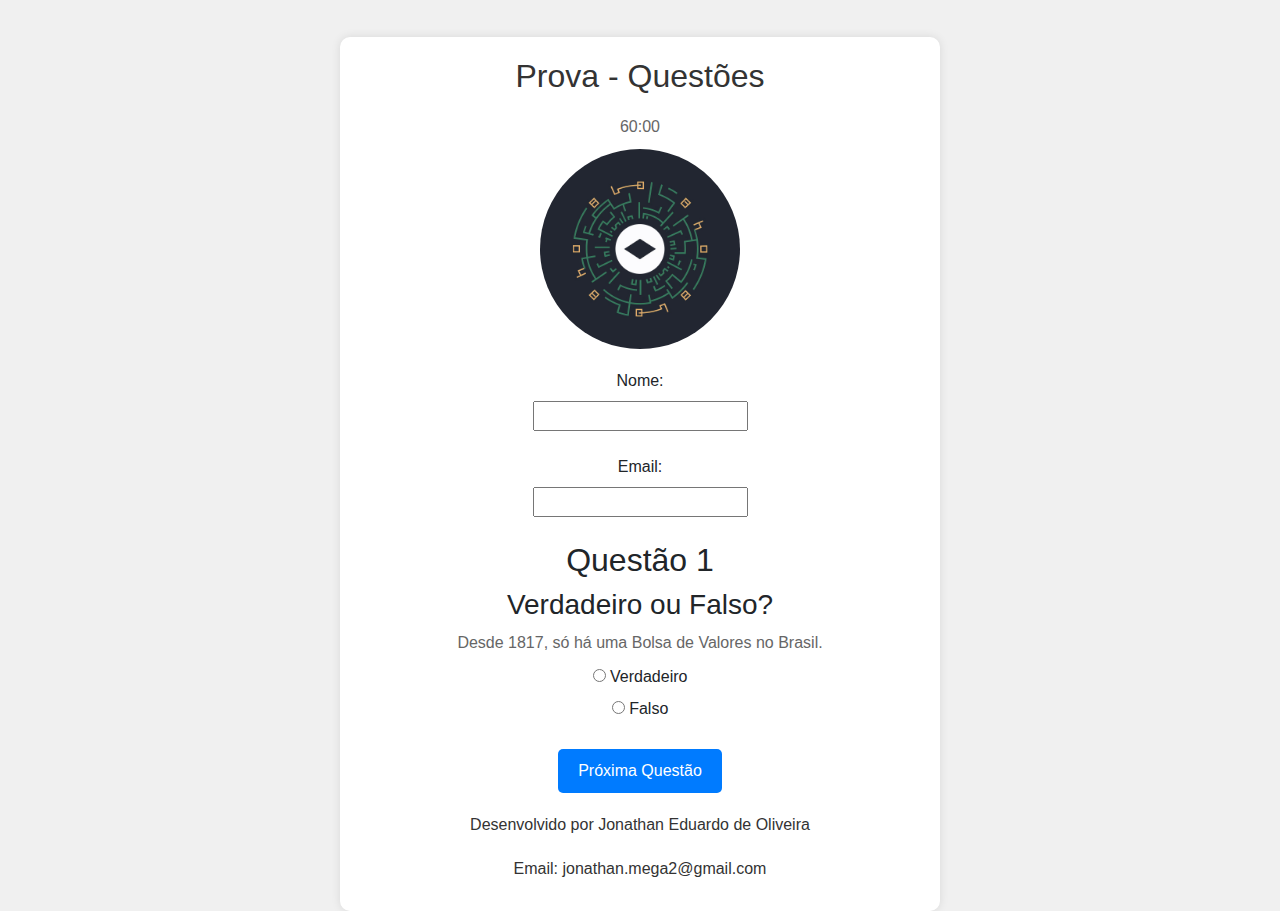
<file: index.html>
<!DOCTYPE html>
<html lang="pt-BR">
<head>
    <meta charset="UTF-8">
    <meta name="viewport" content="width=device-width, initial-scale=1.0">
    <title>Prova - Questões</title>
    <link rel="stylesheet" href="https://stackpath.bootstrapcdn.com/bootstrap/4.5.2/css/bootstrap.min.css">
    <link rel="stylesheet" href="style.css">
</head>
<body>
<div class="container mt-5">
    <header>
    <h1>Prova - Questões</h1>
    <p id="tempo-restante">60:00</p>

    <img src="imagens/logo.jpg" alt="Logo do Meu Site design gráfico com um padrão circular semelhante a um labirinto. No centro, há um hexágono. O padrão consiste em círculos concêntricos preenchidos com caminhos intrincados semelhantes a um labirinto e formas geométricas como retângulos e setas. A paleta de cores inclui tons de verde em um fundo escuro, criando um contraste que destaca a complexidade e simetria do design. " style="max-width: 200px;">

    <form id="myForm">
        <label for="name">Nome:</label><br>
        <input type="text" id="name" name="name"><br><br>
        <label for="email">Email:</label><br>
        <input type="email" id="email" name="email"><br><br>

        <div class="question" id="q1">
            <h2>Questão 1</h2>
            <h3>Verdadeiro ou Falso?</h3>
            <p>Desde 1817, só há uma Bolsa de Valores no Brasil.</p>
            <input type="radio" id="verdadeiro" name="resposta_q1" value="verdadeiro">
            <label for="verdadeiro">Verdadeiro</label><br>
            <input type="radio" id="falso" name="resposta_q1" value="falso">
            <label for="falso">Falso</label><br>
            <button type="button" onclick="mostrarProximaQuestao(1)">Próxima Questão</button>
        </div>

        <div class="question" id="q2" style="display: none;">
            <h2>Questão 2</h2>
            <p>Qual destas é uma empresa de tecnologia?</p>
            <input type="radio" id="apple" name="resposta_q2" value="apple">
            <label for="apple">Apple</label><br>
            <input type="radio" id="ford" name="resposta_q2" value="ford">
            <label for="ford">Ford</label><br>
            <input type="radio" id="microsoft" name="resposta_q2" value="microsoft">
            <label for="microsoft">Microsoft</label><br>
            <input type="radio" id="nike" name="resposta_q2" value="nike">
            <label for="nike">Nike</label><br>
            <button type="button" onclick="mostrarProximaQuestao(2)">Próxima Questão</button>
        </div>

        <div class="question" id="q3" style="display: none;">
            <h2>Questão 3</h2>
            <p>Qual é a fórmula de Bhaskara para calcular as raízes de uma equação do segundo grau?</p>
            <input type="radio" id="resposta_q3_a" name="resposta_q3" value="(-b ± √(b² - 4ac)) / 2a">
            <label for="resposta_q3_a">(-b ± √(b² - 4ac)) / 2a</label><br>
            <input type="radio" id="resposta_q3_b" name="resposta_q3" value="(-b √(b² - 4ac)) / 2a">
            <label for="resposta_q3_b">(-b √(b² - 4ac)) / 2a</label><br>
            <input type="radio" id="resposta_q3_c" name="resposta_q3" value="(b √(b² - 4ac)) / 2a">
            <label for="resposta_q3_c">(b √(b² - 4ac)) / 2a</label><br>
            <input type="radio" id="resposta_q3_d" name="resposta_q3" value="2a / (-b ± √(b² - 4ac))">
            <label for="resposta_q3_d">2a / (-b ± √(b² - 4ac))</label><br>
            <button type="button" onclick="mostrarProximaQuestao(3)">Próxima Questão</button>
        </div>

        <div class="question" id="q4" style="display: none;">
            <h2>Questão 4</h2>
            <p>Qual é o mascote oficial da linguagem de programação Java?</p>
            <input type="radio" id="resposta_q4_a" name="resposta_q4" value="duke">
            <label for="resposta_q4_a">Duke</label><br>
            <input type="radio" id="resposta_q4_b" name="resposta_q4" value="jimmy">
            <label for="resposta_q4_b">Jimmy</label><br>
            <input type="radio" id="resposta_q4_c" name="resposta_q4" value="java-man">
            <label for="resposta_q4_c">Java-Man</label><br>
            <input type="radio" id="resposta_q4_d" name="resposta_q4" value="code-buddy">
            <label for="resposta_q4_d">Code-Buddy</label><br>
            <button type="button" onclick="mostrarProximaQuestao(4)">Próxima Questão</button>
        </div>

        <div class="question" id="q5" style="display: none;">
            <h2>Questão 5</h2>
            <p>Em que ano a linguagem de programação Java foi lançada?</p>
            <input type="radio" id="resposta_q5_a" name="resposta_q5" value="1995">
            <label for="resposta_q5_a">1995</label><br>
            <input type="radio" id="resposta_q5_b" name="resposta_q5" value="2000">
            <label for="resposta_q5_b">2000</label><br>
            <input type="radio" id="resposta_q5_c" name="resposta_q5" value="1990">
            <label for="resposta_q5_c">1990</label><br>
            <input type="radio" id="resposta_q5_d" name="resposta_q5" value="1985">
            <label for="resposta_q5_d">1985</label><br>
            <button type="button" onclick="mostrarProximaQuestao(5)">Próxima Questão</button>
        </div>

        <div class="question" id="q6" style="display: none;">
            <h2>Questão 6</h2>
            <p>Qual é o nome atual da Bolsa de Valores do Brasil?</p>
            <input type="radio" id="resposta_q6_a" name="resposta_q6" value="b3">
            <label for="resposta_q6_a">B3</label><br>
            <input type="radio" id="resposta_q6_b" name="resposta_q6" value="b4">
            <label for="resposta_q6_b">B4</label><br>
            <input type="radio" id="resposta_q6_c" name="resposta_q6" value="b5">
            <label for="resposta_q6_c">B5</label><br>
            <input type="radio" id="resposta_q6_d" name="resposta_q6" value="b6">
            <label for="resposta_q6_d">B6</label><br>
            <button type="button" onclick="mostrarProximaQuestao(6)">Próxima Questão</button>
        </div>

        <div class="question" id="q7" style="display: none;">
            <h2>Questão 7</h2>
            <p>Como você definiria algoritmo em programação?</p>
            <input type="radio" id="resposta_q7_a" name="resposta_q7" value="sequencia_de_passos">
            <label for="resposta_q7_a">Uma sequência de passos para executar uma tarefa</label><br>
            <input type="radio" id="resposta_q7_b" name="resposta_q7" value="metodo_para_corrigir">
            <label for="resposta_q7_b">Um método para corrigir erros de programação</label><br>
            <input type="radio" id="resposta_q7_c" name="resposta_q7" value="conjunto_de_funcoes">
            <label for="resposta_q7_c">Um conjunto de funções para criar um programa</label><br>
            <input type="radio" id="resposta_q7_d" name="resposta_q7" value="estrutura_de_dados">
            <label for="resposta_q7_d">Uma estrutura de dados para armazenar informações</label><br>
            <button type="button" onclick="mostrarProximaQuestao(7)">Próxima Questão</button>
        </div>

        <div class="question" id="q8" style="display: none;">
            <h2>Questão 8</h2>
            <p>Como você definiria uma variável em programação?</p>
            <input type="radio" id="resposta_q8_a" name="resposta_q8" value="valor_armazenado">
            <label for="resposta_q8_a">Um valor armazenado que pode ser alterado durante a execução</label><br>
            <input type="radio" id="resposta_q8_b" name="resposta_q8" value="funcao_matematica">
            <label for="resposta_q8_b">Uma função matemática usada para cálculos</label><br>
            <input type="radio" id="resposta_q8_c" name="resposta_q8" value="instrucao_de_loop">
            <label for="resposta_q8_c">Uma instrução de loop para repetir uma ação</label><br>
            <input type="radio" id="resposta_q8_d" name="resposta_q8" value="operador_logico">
            <label for="resposta_q8_d">Um operador lógico usado em condições</label><br>
            <button type="button" onclick="mostrarProximaQuestao(8)">Próxima Questão</button>
        </div>

        <div class="question" id="q9" style="display: none;">
            <h2>Questão 9</h2>
            <p>Qual empresa desenvolve e mantém a linguagem de programação Java?</p>
            <input type="radio" id="resposta_q9_a" name="resposta_q9" value="microsoft">
            <label for="resposta_q9_a">Microsoft</label><br>
            <input type="radio" id="resposta_q9_b" name="resposta_q9" value="apple">
            <label for="resposta_q9_b">Apple</label><br>
            <input type="radio" id="resposta_q9_c" name="resposta_q9" value="oracle">
            <label for="resposta_q9_c">Oracle</label><br>
            <input type="radio" id="resposta_q9_d" name="resposta_q9" value="google">
            <label for="resposta_q9_d">Google</label><br>
            <button type="button" onclick="mostrarProximaQuestao(9)">Próxima Questão</button>
        </div>

        <div class="question" id="q10" style="display: none;">
            <h2>Questão 10</h2>
            <p>Qual destas é uma IDE que suporta programação em Java?</p>
            <input type="radio" id="resposta_q10_a" name="resposta_q10" value="pycharm">
            <label for="resposta_q10_a">PyCharm</label><br>
            <input type="radio" id="resposta_q10_b" name="resposta_q10" value="visual-studio">
            <label for="resposta_q10_b">Visual Studio</label><br>
            <input type="radio" id="resposta_q10_c" name="resposta_q10" value="sublime-text">
            <label for="resposta_q10_c">Sublime Text</label><br>
            <input type="radio" id="resposta_q10_d" name="resposta_q10" value="atom">
            <label for="resposta_q10_d">Atom</label><br>
            <button type="button" onclick="mostrarProximaQuestao(10)">Finalizar Prova</button>
        </div>
    </form>

    <footer>
        <p>Desenvolvido por Jonathan Eduardo de Oliveira</p>
        <p>Email: jonathan.mega2@gmail.com</p>
    </footer>

    <script src="script.js"></script>
</div>

</body>
</html>
</file>
<file: style.css>
body {
    background-color: #f0f0f0;
    font-family: Arial, sans-serif;
    margin: 0;
    padding: 0;
    display: flex;
    justify-content: center;
    align-items: center;
    height: 100vh;
    text-align: center;
}

.container {
    background-color: #fff;
    padding: 20px;
    border-radius: 10px;
    box-shadow: 0 0 10px rgba(0, 0, 0, 0.1);
    width: 90%;
    max-width: 600px;
}

h1 {
    margin-top: 0;
    margin-bottom: 20px;
    font-size: 2em;
    color: #333;
}

p {
    margin: 10px 0;
    color: #666;
}

button {
    margin-top: 20px;
    padding: 10px 20px;
    border: none;
    border-radius: 5px;
    background-color: #007bff;
    color: #fff;
    font-size: 1em;
    cursor: pointer;
}

button:hover {
    background-color: #0056b3;
}

img {
    border-radius: 50%;
    margin-bottom: 20px;
}

footer p {
    margin-top: 20px;
    color: #333;
}

@media (max-width: 768px) {
    .container {
        width: 100%;
        padding: 10px;
    }

    h1 {
        font-size: 1.5em;
    }

    button {
        width: 100%;
        font-size: 0.9em;
    }
}
</file>
